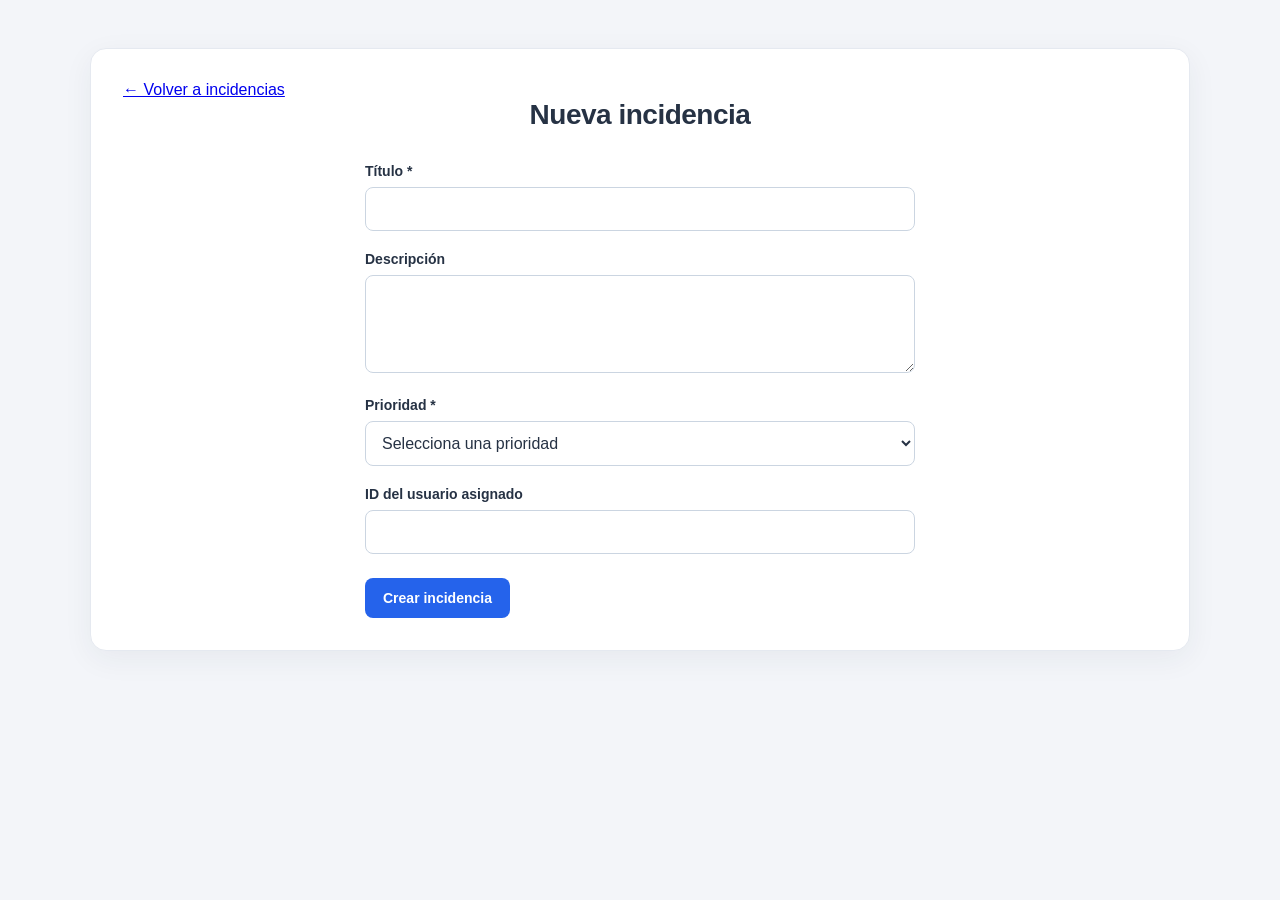
<file: src/main/resources/static/crearIncidencia.html>
<!DOCTYPE html>
<html lang="es">
<head>
    <meta charset="UTF-8">
    <meta name="viewport" content="width=device-width, initial-scale=1.0">
    <title>Nueva incidencia</title>
    <link rel="stylesheet" href="styles.css">
    <script src="crearIncidencia.js" defer></script>
</head>
<body>
    <main>
        <a href="/">← Volver a incidencias</a>

        <h1>Nueva incidencia</h1>

        <form id="formulario">
            <label for="titulo">Título *</label>
            <input id="titulo" type="text" maxlength="100" required>

            <label for="descripcion">Descripción</label>
            <textarea id="descripcion" maxlength="2000" rows="4"></textarea>

            <label for="prioridad">Prioridad *</label>
            <select id="prioridad" required>
                <option value="">Selecciona una prioridad</option>
                <option value="BAJA">Baja</option>
                <option value="MEDIA">Media</option>
                <option value="ALTA">Alta</option>
            </select>

            <label for="usuarioId">ID del usuario asignado</label>
            <input id="usuarioId" type="number" min="1" step="1"
                   aria-describedby="ayuda-usuario">

            <button class="boton" id="guardar" type="submit">
                Crear incidencia
            </button>

            <p id="mensaje" role="status"></p>
        </form>
    </main>
</body>
</html>
</file>
<file: src/main/resources/static/styles.css>
* {
    box-sizing: border-box;
}

body {
    margin: 0;
    padding: 48px 20px;
    font-family: Arial, sans-serif;
    color: #263244;
    background-color: #f3f5f9;
}

main {
    max-width: 1100px;
    margin: 0 auto;
    padding: 32px;
    background-color: white;
    border: 1px solid #e5e9f0;
    border-radius: 16px;
    box-shadow: 0 8px 30px rgba(30, 45, 70, 0.06);
    overflow-x: auto;
}

h1 {
    margin: 0 0 32px;
    text-align: center;
    font-size: 28px;
    letter-spacing: -0.5px;
}

label {
    font-size: 14px;
    font-weight: 600;
}

/* Botón a la izquierda y filtro a la derecha */
.acciones {
    display: flex;
    justify-content: space-between;
    align-items: center;
    flex-wrap: wrap;
    gap: 20px;
    margin-bottom: 20px;
}

.filtro {
    display: flex;
    align-items: center;
    gap: 12px;
    margin-left: auto;
}

.filtro label {
    margin: 0;
}

select {
    padding: 10px 14px;
    font: inherit;
    font-size: 14px;
    color: #263244;
    background-color: white;
    border: 1px solid #cbd5e1;
    border-radius: 8px;
    cursor: pointer;
}

select:focus-visible {
    outline: 3px solid #bfdbfe;
    outline-offset: 2px;
    border-color: #2563eb;
}

select:disabled {
    opacity: 0.6;
    cursor: wait;
}

#mensaje {
    margin: 20px 0;
    padding: 12px 16px;
    color: #334155;
    background-color: #eff6ff;
    border-left: 4px solid #3b82f6;
    border-radius: 8px;
    font-size: 14px;
    line-height: 1.5;
}

#mensaje:empty {
    display: none;
}

/* Tabla */
table {
    width: 100%;
    border-collapse: collapse;
    font-size: 14px;
}

th,
td {
    padding: 16px;
    text-align: left;
    border-bottom: 1px solid #e5e9f0;
}

th {
    color: #475569;
    background-color: #b7d8f9;
    font-size: 12px;
    text-transform: uppercase;
    letter-spacing: 0.5px;
    white-space: nowrap;
}

td {
    overflow-wrap: anywhere;
}

tbody tr:hover {
    background-color: #f8fafc;
}

tbody tr:last-child td {
    border-bottom: none;
}

/* Botones */
.boton {
    display: inline-block;
    padding: 12px 18px;
    border: none;
    border-radius: 8px;
    background-color: #2563eb;
    color: white;
    font: inherit;
    font-size: 14px;
    font-weight: 600;
    text-align: center;
    text-decoration: none;
    cursor: pointer;
}

.boton:hover {
    background-color: #1d4ed8;
}

.boton:disabled {
    opacity: 0.6;
    cursor: wait;
}

.boton:focus-visible {
    outline: 3px solid #93c5fd;
    outline-offset: 3px;
}

/* Formulario */
form {
    max-width: 550px;
    margin: 0 auto;
}

form label {
    display: block;
    margin: 20px 0 8px;
}

form input,
form textarea,
form select {
    width: 100%;
    padding: 12px;
    border: 1px solid #cbd5e1;
    border-radius: 8px;
    font: inherit;
}

form textarea {
    resize: vertical;
}

form input:focus-visible,
form textarea:focus-visible {
    outline: 3px solid #bfdbfe;
    outline-offset: 2px;
    border-color: #2563eb;
}

form small {
    display: block;
    margin-top: 8px;
    color: #475569;
}

form button {
    margin-top: 24px;
}

/* Pantallas pequeñas */
@media (max-width: 600px) {
    body {
        padding: 20px 12px;
    }

    main {
        padding: 20px;
    }

    h1 {
        font-size: 24px;
    }

    .acciones {
        flex-direction: column;
        align-items: stretch;
    }

    .filtro {
        flex-direction: column;
        align-items: stretch;
        margin-left: 0;
        gap: 8px;
    }

    .filtro select {
        width: 100%;
    }

    th,
    td {
        padding: 12px;
    }
}
</file>
